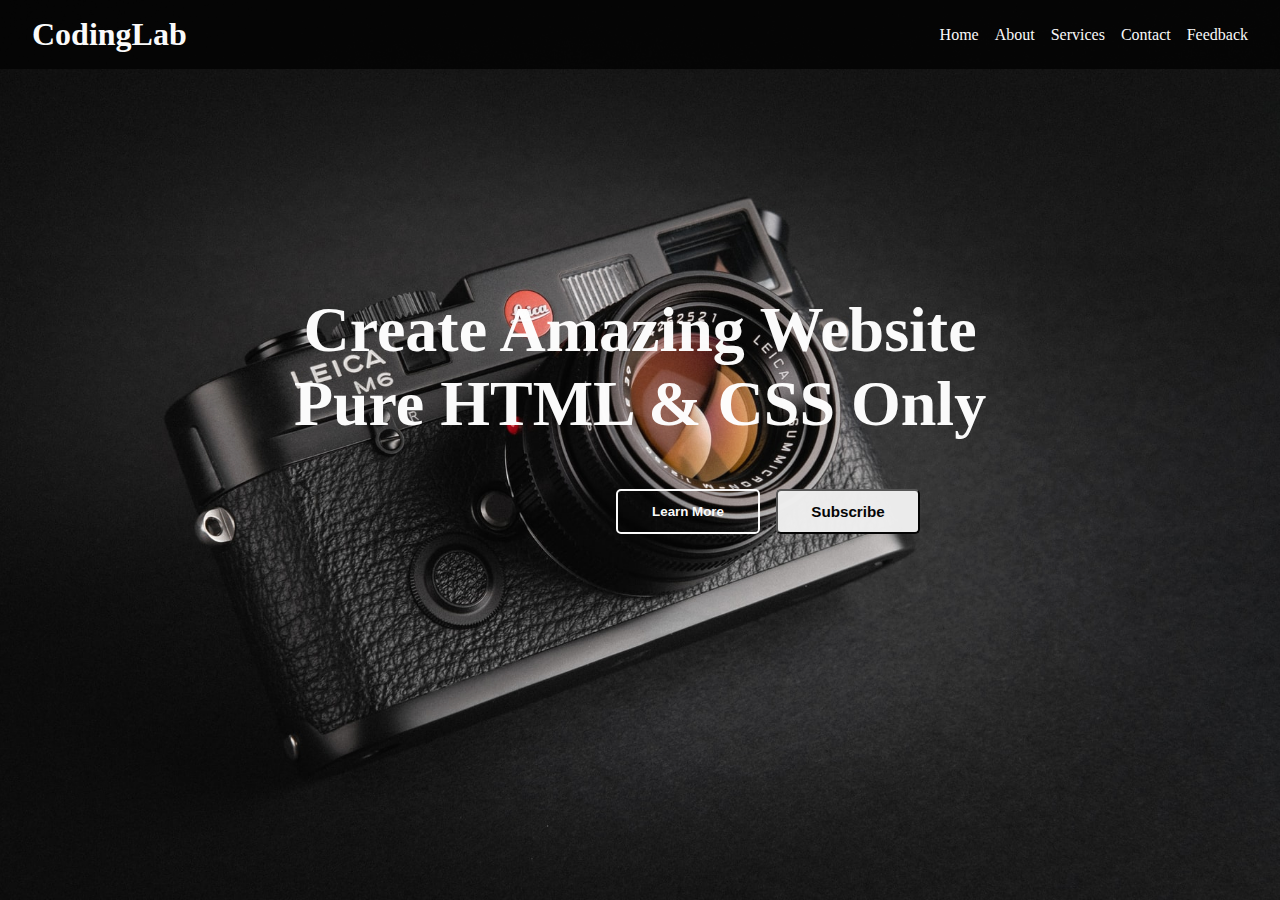
<file: Project Web Development - Version No Responsive Web/Source_Code_Web Design No Responsive_CodingLab/index.html>
<!DOCTYPE html>
<html lang="en">
<head>
    <meta charset="UTF-8">
    <meta http-equiv="X-UA-Compatible" content="IE=edge">
    <meta name="viewport" content="width=device-width, initial-scale=1.0">
    <link rel="stylesheet" href="style.css">
    <title>CodingLab</title>
</head>
<body>
    <div class="container">
        <header>
            <div class="header-left">
                <h1>CodingLab</h1>
            </div>

            <div class="header-right">
                <p><a href="#">Home</a></p>
                <p><a href="#">About</a></p>
                <p><a href="#">Services</a></p>
                <p><a href="#">Contact</a></p>
                <p><a href="#">Feedback</a></p>
            </div>
        </header>

        <section>
            <div class="content">
                <h1>Create Amazing Website</h1>
                <h1>Pure HTML & CSS Only</h1>
            </div>

            <div class="button-content">
                <input class="LM" type="submit" value="Learn More">
                <input class="SUB" type="submit" value="Subscribe">
            </div>
        </section>

    </div>
</body>
</html>
</file>
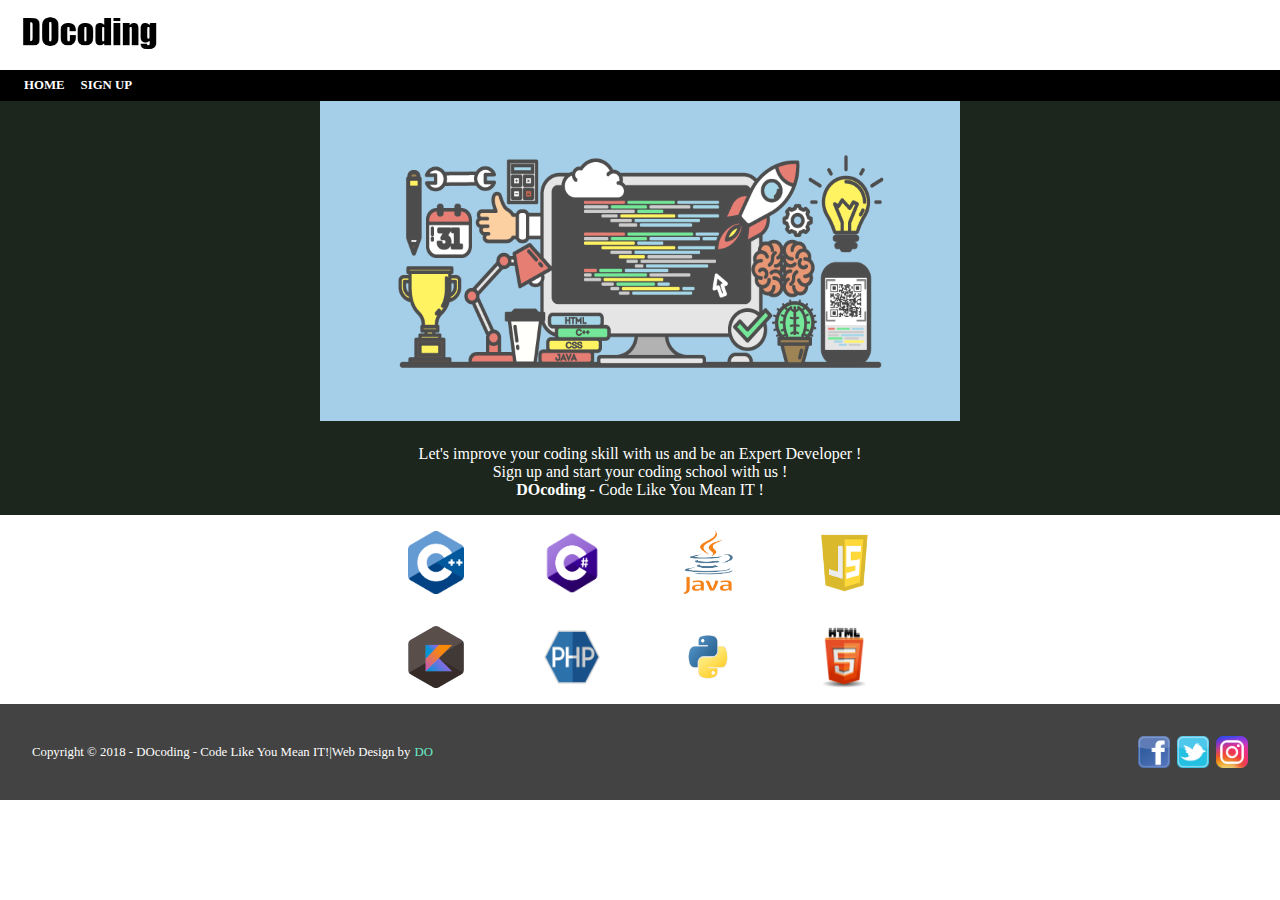
<file: Project Web Development - Version No Responsive Web/Source_Code_Web Design No Responsive_DOcoding/index.html>
<!DOCTYPE html>
<html lang="en">
<head>
    <meta charset="UTF-8">
    <meta http-equiv="X-UA-Compatible" content="IE=edge">
    <meta name="viewport" content="width=device-width, initial-scale=1.0">
    <link rel="stylesheet" href="style.css">
    <title>DOcoding</title>
</head>
<body>
    <div class="container">
        <header>
            <div class="header-left">
                <img src="assets\DOcodingLogo.jpg" alt="Error" />
            </div>

            <div class="header-right">
                <p>HOME</p>
                <p><a href="signup.html">SIGN UP</a></p>
            </div>
        </header>


    <section class="section-top">
        <div class="pic-hover">
            <!-- IMG SECTION -->
        </div>
        <div class="content-top">
            <p>Let's improve your coding skill with us and be an Expert Developer !</p>
            <p>Sign up and start your coding school with us !</p>
            <p><b>DOcoding</b> - Code Like You Mean IT !</p>
        </div>
    </section>

    <section class="section-bottom">
        <div class="content-bottom-1">
            <img src="assets\C++Logo.png" alt="Error">
            <img src="assets\CsharpLogo.png" alt="Error">
            <img src="assets\Java.png" alt="Error">
            <img src="assets\JavaScript.png" alt="Error">
        </div>

        <div class="content-bottom-2">
            <img src="assets\KotlinLogo.png" alt="Error">
            <img src="assets\PHPLOGO.png" alt="Error">
            <img src="assets\PythonLogo.png" alt="">
            <img src="assets\HtmlLogo.png" alt="Error">
        </div>
    </section>


        <footer>
            <div class="footer-left">
                <p>Copyright &copy; 2018 - DOcoding - Code Like You Mean IT!|Web Design by</p>
                <p class="DO">DO</p>
            </div>

            <div class="footer-right">
                <img src="assets\facebookLogo.png" alt="Error">
                <img src="assets\TwitterLogo.png" alt="Error">
                <img src="assets\InstagramLogo.png" alt="Error">
            </div>
        </footer>
    </div>
</body>
</html>
</file>
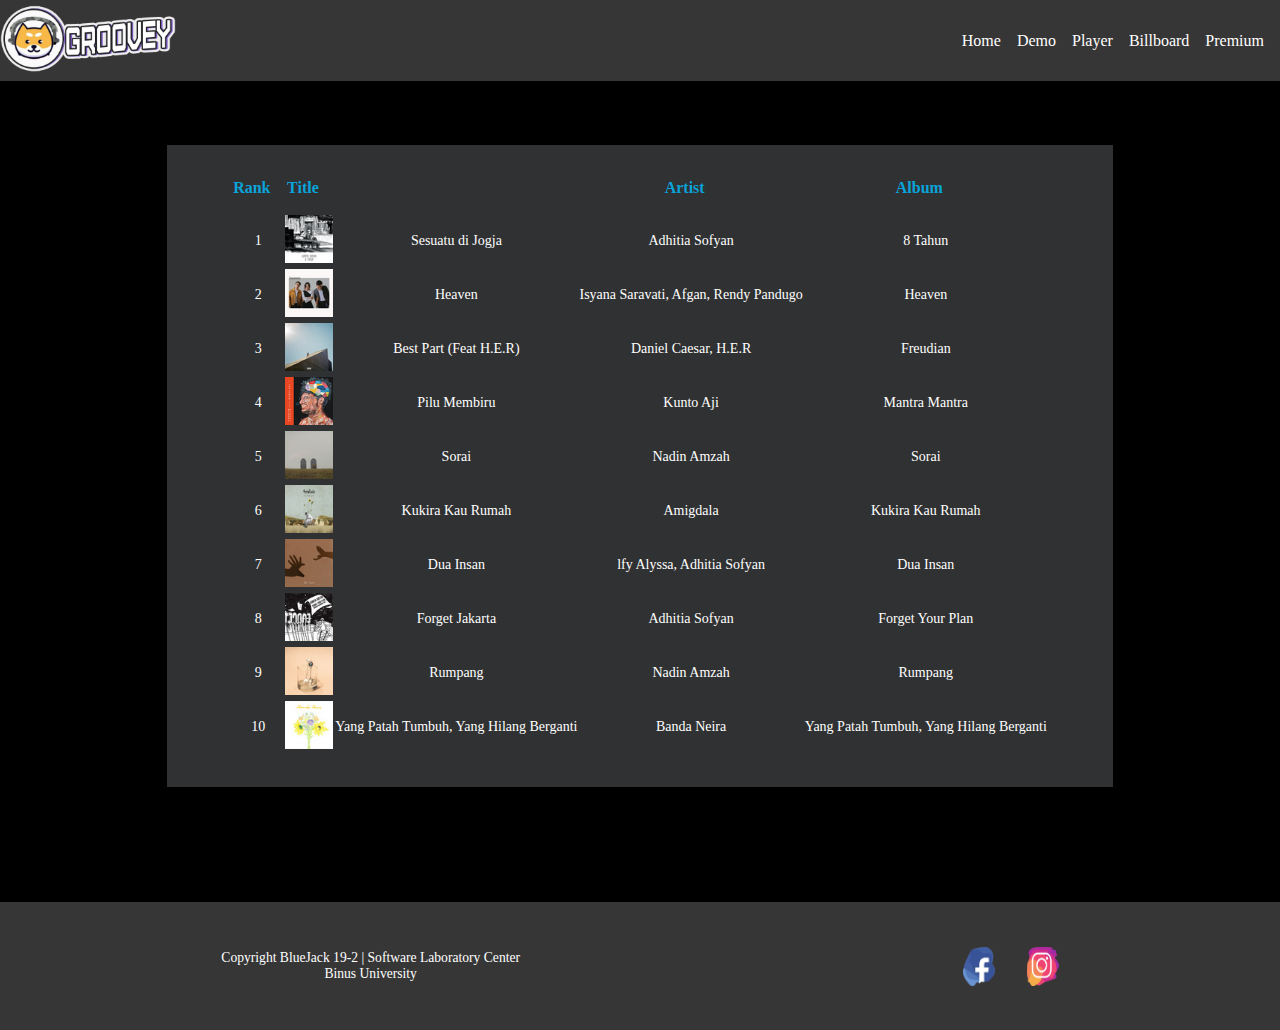
<file: Project Web Development - Version No Responsive Web/Source_Code_Web Design No Responsive_Groovey Billboard/index.html>
<!DOCTYPE html>
<html lang="en">
<head>
    <meta charset="UTF-8">
    <meta http-equiv="X-UA-Compatible" content="IE=edge">
    <meta name="viewport" content="width=device-width, initial-scale=1.0">
    <link rel="stylesheet" href="style.css">
    <title>Groovey - Top 10 Songs</title>
</head>
<body>

    <div class="container">
        <header>
            <div class="header-left">
                <img src="assets\logo.png" alt="">
            </div>

        <div class="header-right">
            <p>Home</p>
            <p>Demo</p>
            <p>Player</p>
            <p>Billboard</p>
            <p>Premium</p>
        </div>
        </header>

    <section>
        <div class="billboard">
            <table>
                <tr>
                    <th>Rank</th>
                    <th>Title</th>
                    <th></th>
                    <th>Artist</th>
                    <th>Album</th>
                </tr>

                <tr>
                    <td>1</td>
                    <td><img src="assets\billboard-icon\1.jpg" alt=Error"></td>
                    <td>Sesuatu di Jogja</td>
                    <td>Adhitia Sofyan</td>
                    <td>8 Tahun</td>
                </tr>

                <tr>
                    <td>2</td>
                    <td><img src="assets\billboard-icon\2.jpg" alt=Error"></td>
                    <td>Heaven</td>
                    <td>Isyana Saravati, Afgan, Rendy Pandugo</td>
                    <td>Heaven</td>
                </tr>

                <tr>
                    <td>3</td>
                    <td><img src="assets\billboard-icon\3.jpg" alt=Error"></td>
                    <td>Best Part (Feat H.E.R)</td>
                    <td>Daniel Caesar, H.E.R</td>
                    <td>Freudian</td>
                </tr>

                <tr>
                    <td>4</td>
                    <td><img src="assets\billboard-icon\4.jpg" alt=Error"></td>
                    <td>Pilu Membiru</td>
                    <td>Kunto Aji</td>
                    <td>Mantra Mantra</td>
                </tr>

                <tr>
                    <td>5</td>
                    <td><img src="assets\billboard-icon\5.jpg" alt=Error"></td>
                    <td>Sorai</td>
                    <td>Nadin Amzah</td>
                    <td>Sorai</td>
                </tr>

                <tr>
                    <td>6</td>
                    <td><img src="assets\billboard-icon\6.jpg" alt=Error"></td>
                    <td>Kukira Kau Rumah</td>
                    <td>Amigdala</td>
                    <td>Kukira Kau Rumah</td>
                </tr>

                <tr>
                    <td>7</td>
                    <td><img src="assets\billboard-icon\7.jpg" alt=Error"></td>
                    <td>Dua Insan</td>
                    <td>lfy Alyssa, Adhitia Sofyan</td>
                    <td>Dua Insan</td>
                </tr>

                <tr>
                    <td>8</td>
                    <td><img src="assets\billboard-icon\8.jpg" alt=Error"></td>
                    <td>Forget Jakarta</td>
                    <td>Adhitia Sofyan</td>
                    <td>Forget Your Plan</td>
                </tr>

                <tr>
                    <td>9</td>
                    <td><img src="assets\billboard-icon\9.jpg" alt=Error"></td>
                    <td>Rumpang</td>
                    <td>Nadin Amzah</td>
                    <td>Rumpang</td>
                </tr>

                <tr>
                    <td>10</td>
                    <td><img src="assets\billboard-icon\10.jpg" alt=Error"></td>
                    <td>Yang Patah Tumbuh, Yang Hilang Berganti</td>
                    <td>Banda Neira</td>
                    <td>Yang Patah Tumbuh, Yang Hilang Berganti</td>
                </tr>
            </table>
        </div>
    </section>

    
    <footer>
        <div class="footer-left">
            <p>Copyright BlueJack 19-2 | Software Laboratory Center</p>
            <p >Binus University</p>
        </div>

        <div class="footer-right">
            <img src="assets\facebook.png" alt="">
            <img src="assets\instagram.png" alt="">
        </div>
    </footer>
    </div>

</body>
</html>
</file>
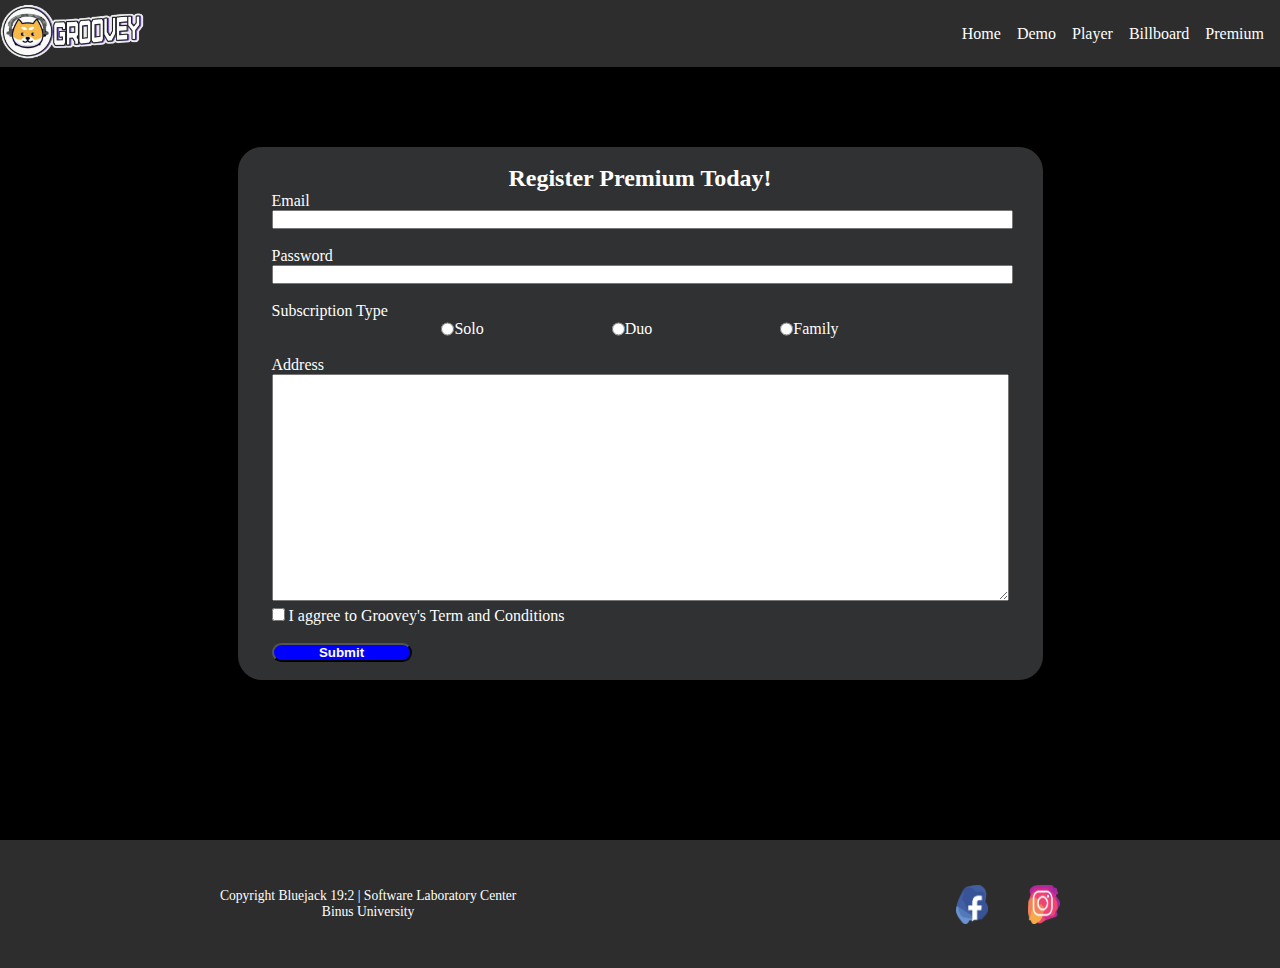
<file: Project Web Development - Version No Responsive Web/Source_Code_Web Design No Responsive_Groovey Register With Table Tag/index.html>
<!DOCTYPE html>
<html lang="en">
<head>
    <meta charset="UTF-8">
    <meta http-equiv="X-UA-Compatible" content="IE=edge">
    <meta name="viewport" content="width=device-width, initial-scale=1.0">
    <link rel="stylesheet" href="style.css">
    <title>Groovey</title>
</head>
<body>

    <div class="container">
        <header>
            <div class="header-left">
                <img src="assets\logo.png" alt="Error">
            </div>

            <div class="header-right">
                <p>Home</p>
                <p>Demo</p>
                <p>Player</p>
                <p>Billboard</p>
                <p>Premium</p>
            </div>
        </header>

        <section>
            <div class="register"> 
                <table>
                <tr>
                    <td>
                        <p class="p1">Register Premium Today!</p>  
                        <form class="email">
                            <p>Email</p>
                            <input  type="text" name="email">
                        </form>
                    </td>
                </tr>

                <tr>
                    <td>
                        <form  class="password" >
                            <p>Password</p>
                            <input type="password" name="password">
                        </form>
                    </td>
                </tr>

                <tr>
                    <td>
                        <form class="Subscription">
                            <p class="text-sub">Subscription Type</p>
                            <div class="input-subs">
                                <input type="radio" name="type" id="Solo">
                                <label for="Solo">Solo</label>                            
                                <input type="radio" name="type" id="Duo">
                                <label for="Duo">Duo</label>
                                <input type="radio" name="type" id="Family">
                                <label for="Family">Family</label>
                            </div>
                        </form>
                    </td>
                </tr>

                <tr>
                    <td>
                        <form class="Address">
                            <p>Address</p>
                            <textarea name="address" cols="90" rows="15"></textarea>
                        </form>
                    </td>
                </tr>

                <tr>
                    <td>
                        <form class="Checkbox">
                          <input type="checkbox" id="checkbox">
                          <label for="checkbox">I aggree to Groovey's Term and Conditions</label>
                        </form>
                    </td>
                </tr>

                <tr>
                    <td>
                        <form class="btn-submit">
                            <input type="submit" value="Submit">
                        </form>
                    </td>
                </tr>
            </table>
            </div>
        </section>

        <footer>
            <div class="footer-left">
                <p>Copyright Bluejack 19:2 | Software Laboratory Center</p>
                <p class="bns">Binus University</p>
            </div>

            <div class="footer-right">
                <img src="assets\facebook.png" alt="">
                <img src="assets\instagram.png" alt="">
            </div>
        </footer>
    </div>
    
</body>
</html>
</file>
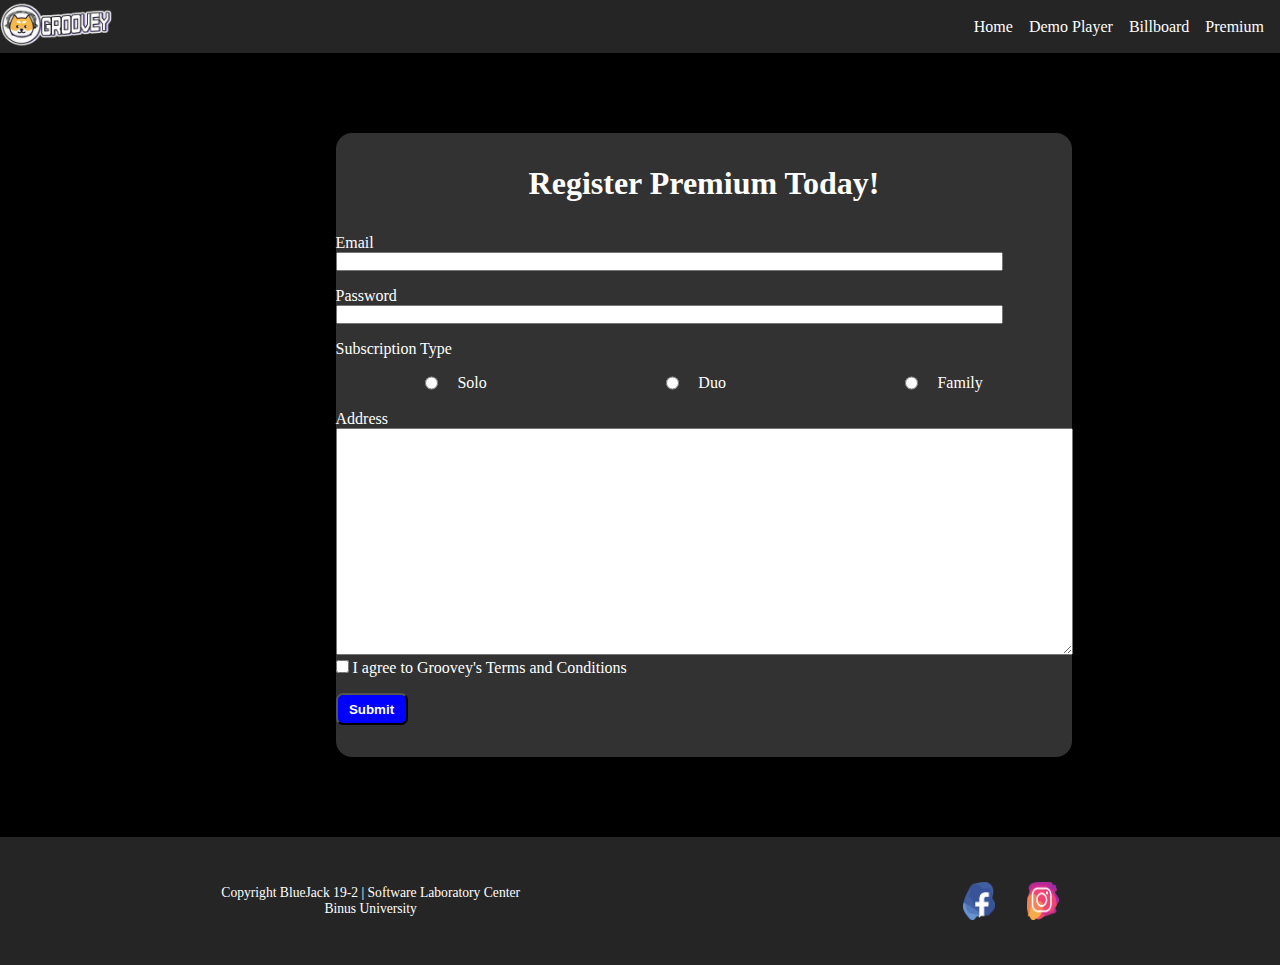
<file: Project Web Development - Version No Responsive Web/Source_Code_Web Design No Responsive_Groovey Register Without Table Tag/index.html>
<!DOCTYPE html>
<html lang="en">
<head>
    <meta charset="UTF-8">
    <meta http-equiv="X-UA-Compatible" content="IE=edge">
    <meta name="viewport" content="width=device-width, initial-scale=1.0">
    <link rel="stylesheet" href="style.css">
    <title>Groovey - Without Table</title>
</head>
<body>
    <div class="container">
        <header>
            <div class="header-left">
                <img src="assets\logo.png" alt="Error">
            </div>

            <div class="header-right">
                <p>Home</p>
                <p>Demo Player</p>
                <p>Billboard</p>
                <p>Premium</p>
            </div>
        </header>


        <section>
            <div class="forms">

                <form class="regis">
                    <p class="premium">Register Premium Today!</p>
                    <p>Email</p>
                    <input class="email" type="email" name="email">
                    <br>
                    <p>Password</p>
                    <input class="pwd" type="password" name="password">
                    <br>
                    <p>Subscription Type</p>
                    <div class="subs-type">
                        <input type="radio" id="solo">
                        <label for="solo">Solo</label>
                        <input type="radio" id="duo">
                        <label for="duo">Duo</label>
                        <input type="radio" id="family">
                        <label for="family">Family</label>
                    </div>
                    <br>
                    <p>Address</p>
                    <textarea name="address" cols="90" rows="15"></textarea>
                    <br>
                    <input type="checkbox" id="t&c">
                    <label for="t&c">I agree to Groovey's Terms and Conditions</label>
                    <br>
                    <input class="btn-submit" type="submit" value="Submit">
                </form>

            </div>
        </section>



        <footer>
            <div class="footer-left">
                <p>Copyright BlueJack 19-2 | Software Laboratory Center</p>
                <p>Binus University</p>
            </div>

            <div class="footer-right">
                <img src="assets\facebook.png" alt="Error">
                <img src="assets\instagram.png" alt="Error">
            </div>
        </footer>
    </div>
</body>
</html>
</file>
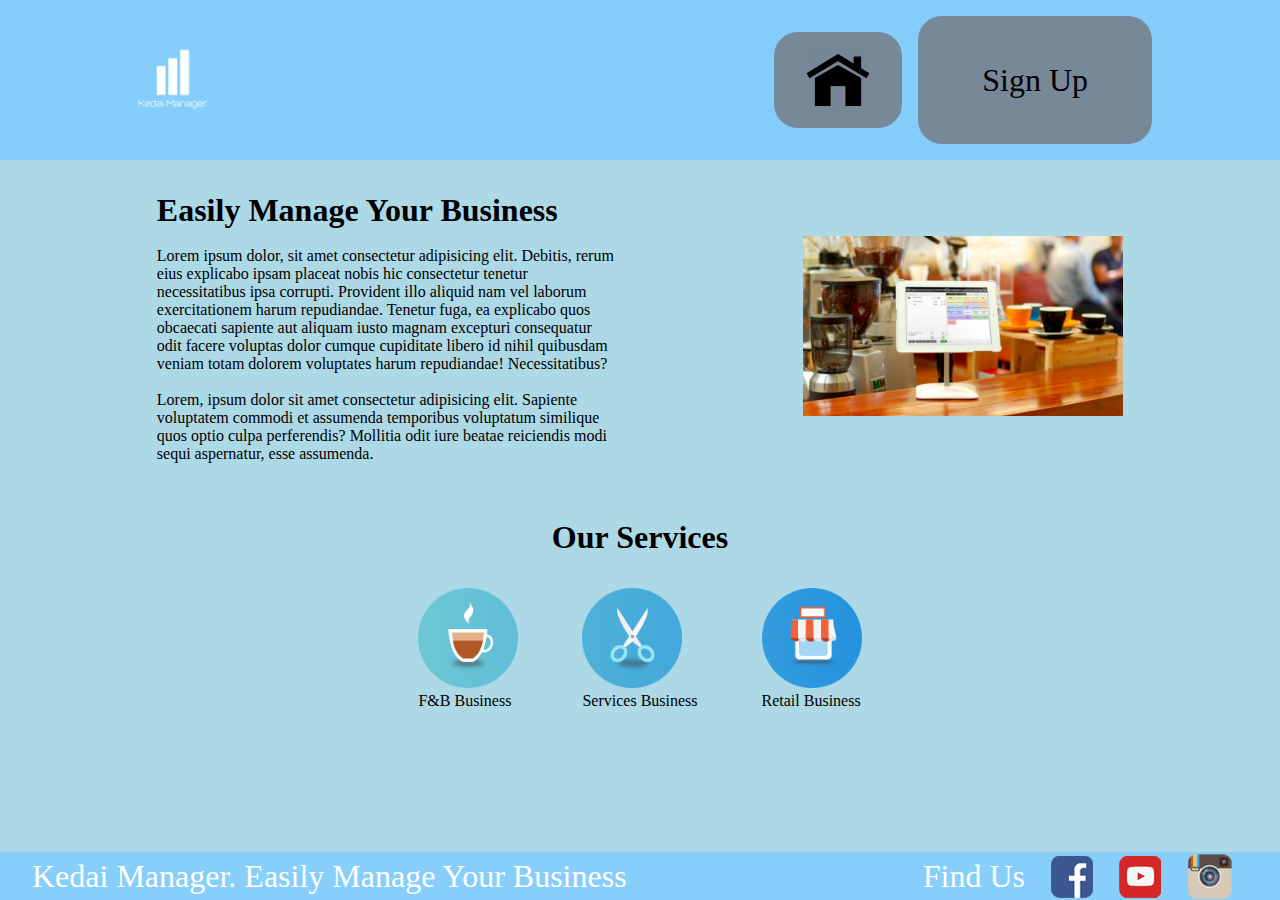
<file: Project Web Development - Version No Responsive Web/Source_Code_Web Design No Responsive_Kedai Manager/index.html>
<!DOCTYPE html>
<html lang="en">
<head>
    <meta charset="UTF-8">
    <meta http-equiv="X-UA-Compatible" content="IE=edge">
    <meta name="viewport" content="width=device-width, initial-scale=1.0">
    <link rel="stylesheet" href="style.css">
    <title>Kedai Manager</title>
</head>
<body>

    <div class="container">
        <header>
            <div class="header-left">
                <img src="asset_images\logo.png" alt="Error">
            </div>
            <div class="header-right">
                <img src="asset_images\home.png" alt="Error">
                <p><a href="signup.html">Sign Up</a></p>
            </div>
        </header>


        <section>
            <div class="content-top">
                <div class="content-top-left">
                    <h1>Easily Manage Your Business</h1>
                    <br>
                    <p>Lorem ipsum dolor, sit amet consectetur adipisicing elit. Debitis, rerum eius explicabo ipsam placeat nobis hic consectetur tenetur necessitatibus ipsa corrupti. Provident illo aliquid nam vel laborum exercitationem harum repudiandae.
                    Tenetur fuga, ea explicabo quos obcaecati sapiente aut aliquam iusto magnam excepturi consequatur odit facere voluptas dolor cumque cupiditate libero id nihil quibusdam veniam totam dolorem voluptates harum repudiandae! Necessitatibus?</p>
                    <br>
                    <p>Lorem, ipsum dolor sit amet consectetur adipisicing elit. Sapiente voluptatem commodi et assumenda temporibus voluptatum similique quos optio culpa perferendis? Mollitia odit iure beatae reiciendis modi sequi aspernatur, esse assumenda.</p>
                </div>
                <div class="content-top-right">
                    <img src="asset_images\pos(1).jpg" alt="">
                </div>
            </div>

            <div class="content-bottom">
                <h1>Our Services</h1>
                <div class="services">
                    <div class="food">
                        <img src="asset_images\food-logo.png" alt="">
                        <p>F&B Business</p>
                    </div>
                    <div class="retail">
                        <img src="asset_images\service-logo.png" alt="">
                        <p>Services Business</p>
                    </div>
                    <div class="service">
                        <img src=" asset_images\retail-logo.png" alt="">
                        <P>Retail Business</P>
                    </div>
                </div>
            </div>
        </section>


        <footer>
            <div class="footer-left">
                Kedai Manager. Easily Manage Your Business
            </div>
            <div class="footer-right">
                <p>Find Us</p>
                <img src="asset_images\fb.png" alt="">
                <img src="asset_images\yt.png" alt="">
                <img src="asset_images\ig.png" alt="">
            </div>
        </footer>
    </div>

</body>
</html>
</file>
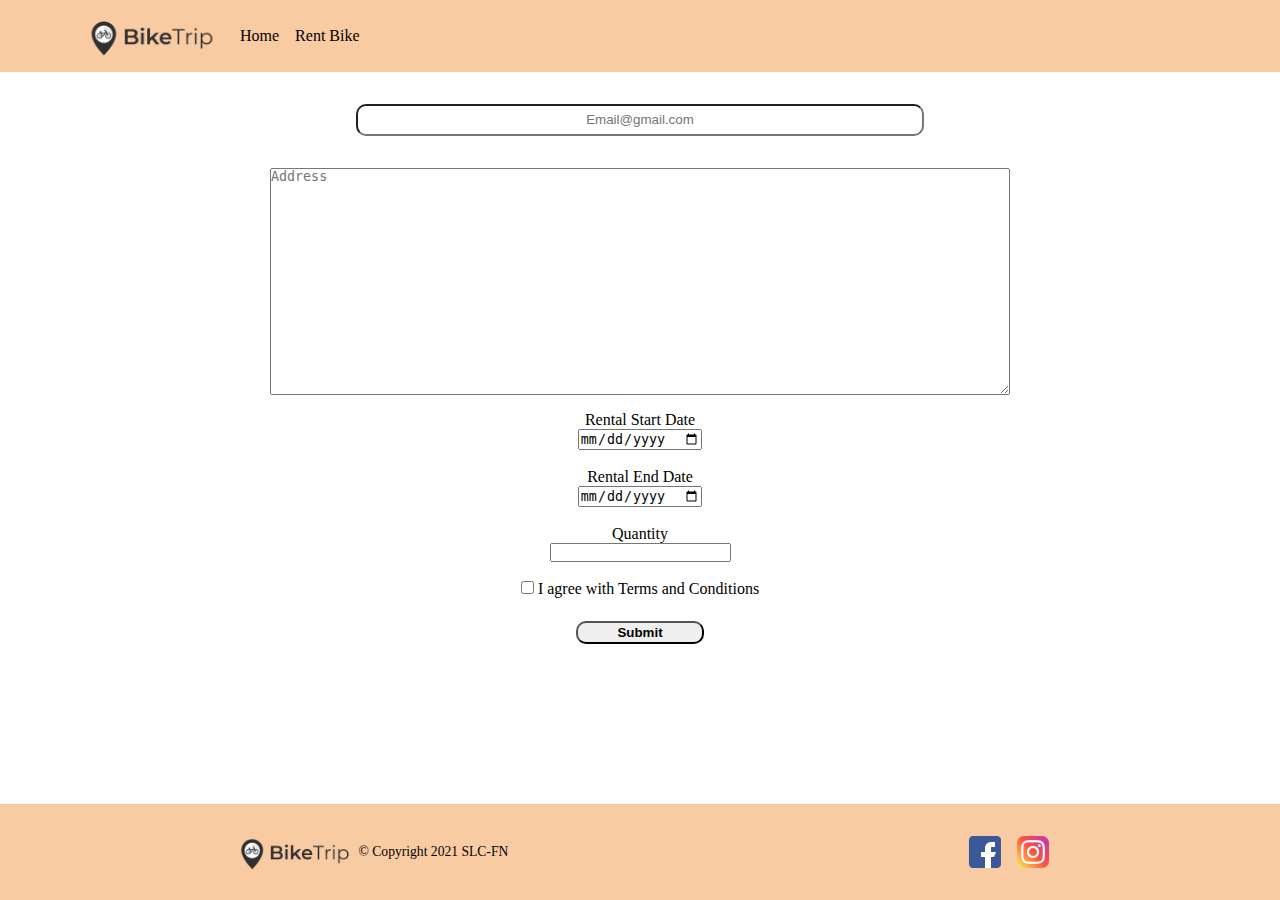
<file: Project Web Development - Version No Responsive Web/Source_Code_Web Design No Responsive_BikeTrip Complete/rentbike.html>
<!DOCTYPE html>
<html lang="en">
<head>
    <meta charset="UTF-8">
    <meta http-equiv="X-UA-Compatible" content="IE=edge">
    <meta name="viewport" content="width=device-width, initial-scale=1.0">
    <link rel="stylesheet" href="rentbike.css">
    <title>BikeTrip - RentBike</title>
</head>
<body>
    <div class="container">
        <header>
            <div class="header-top">
                <img src="assets\logo.png" alt="Error"/>
                <p><a href="index.html">Home</a></p>
                <p><a href="#">Rent Bike</a></p>
            </div>
        </header>


        <section>
            <div class="content-form">
                <form class="rent-form">
                    <input class="email" type="email" placeholder="Email@gmail.com">
                    <textarea class="addr" name="Address" cols="90" rows="15" placeholder="Address"></textarea>
                    <p>Rental Start Date</p>
                    <input type="date">
                    <br>
                    <p>Rental End Date</p>
                    <input type="date">
                    <br>
                    <p>Quantity</p>
                    <input type="number">
                    <br>
                    <div class="label">
                    <input type="checkbox" id="lab">
                    <label for="lab">I agree with Terms and Conditions</label>
                    </div>
                    <br>
                    <input class="btn-sub" type="submit" value="Submit">
                </form>
            </div>
        </section>



        <footer>
            <div class="footer-left">
                <img src="assets\logo.png" alt="Error"/>
                <p>&copy; Copyright 2021 SLC-FN</p>
            </div>

            <div class="footer-right">
                <img src="assets\fb.png" alt="Error"/>
                <img src="assets\ig.png" alt="Error"/>
            </div>
        </footer>
    </div>
</body>
</html>
</file>
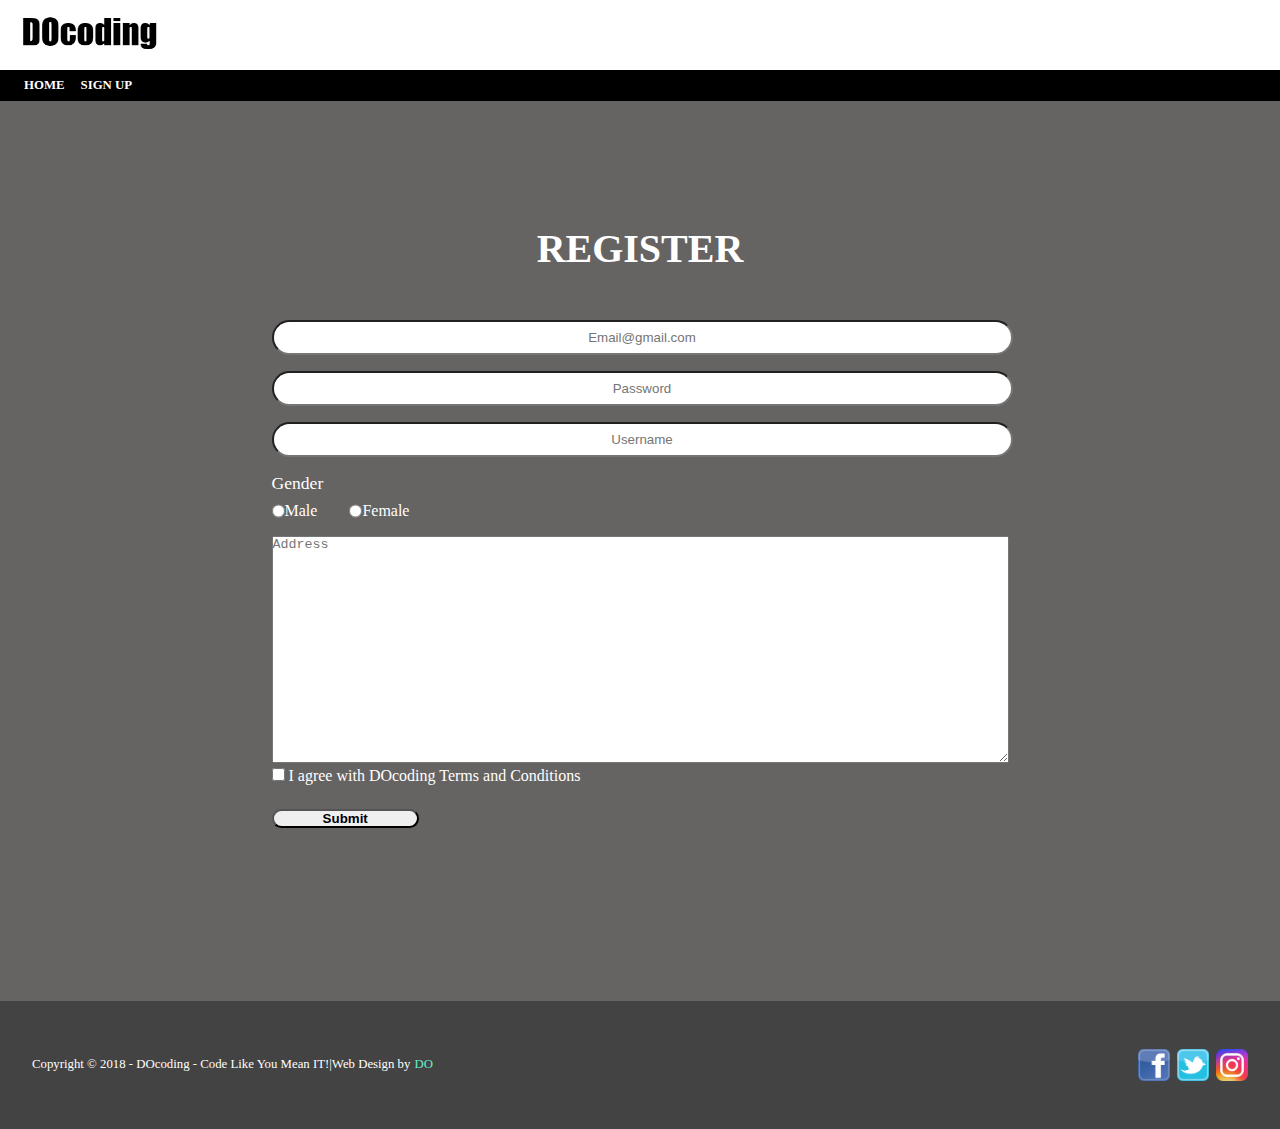
<file: Project Web Development - Version No Responsive Web/Source_Code_Web Design No Responsive_DOcoding/signup.html>
<!DOCTYPE html>
<html lang="en">
<head>
    <meta charset="UTF-8">
    <meta http-equiv="X-UA-Compatible" content="IE=edge">
    <meta name="viewport" content="width=device-width, initial-scale=1.0">
    <link rel="stylesheet" href="signup.css">
    <title>DOcoding - SignUp</title>
</head>
<body>
    <div class="container">
        <header>
            <div class="header-left">
                <img src="assets\DOcodingLogo.jpg" alt="Error" />
            </div>

            <div class="header-right">
                <p><a href="index.html">HOME</a></p>
                <p>SIGN UP</p>
            </div>
        </header>

        <section>
            <div class="register">
                <form class="regis-form">
                    <p class="word">REGISTER</p>
                    <input class="email" type="email" name="email" placeholder="Email@gmail.com" required>
                    <input  class="pw" type="password" name="password" placeholder="Password" required>
                    <input  class="usr" type="username" name="username" placeholder="Username" required>
                    <p class="word-G">Gender</p>
                    <div class="gender-side">
                        <input type="radio" id="male">
                        <label for="male">Male</label>
                        <input type="radio" id="female">
                        <label for="female">Female</label>
                    </div>
                <textarea name="Address" cols="90" rows="15" placeholder="Address"></textarea>
                <br>
                <input type="checkbox" id="T&C">
                <label class="agree" for="T&C">I agree with DOcoding Terms and Conditions</label>
                <br>
                <input class="btn" type="submit" value="Submit">
                </form>
            </div>
        </section>



        <footer>
            <div class="footer-left">
                <p>Copyright &copy; 2018 - DOcoding - Code Like You Mean IT!|Web Design by</p>
                <p class="DO">DO</p>
            </div>

            <div class="footer-right">
                <img src="assets\facebookLogo.png" alt="Error">
                <img src="assets\TwitterLogo.png" alt="Error">
                <img src="assets\InstagramLogo.png" alt="Error">
            </div>
        </footer>
    </div>
</body>
</html>
</file>
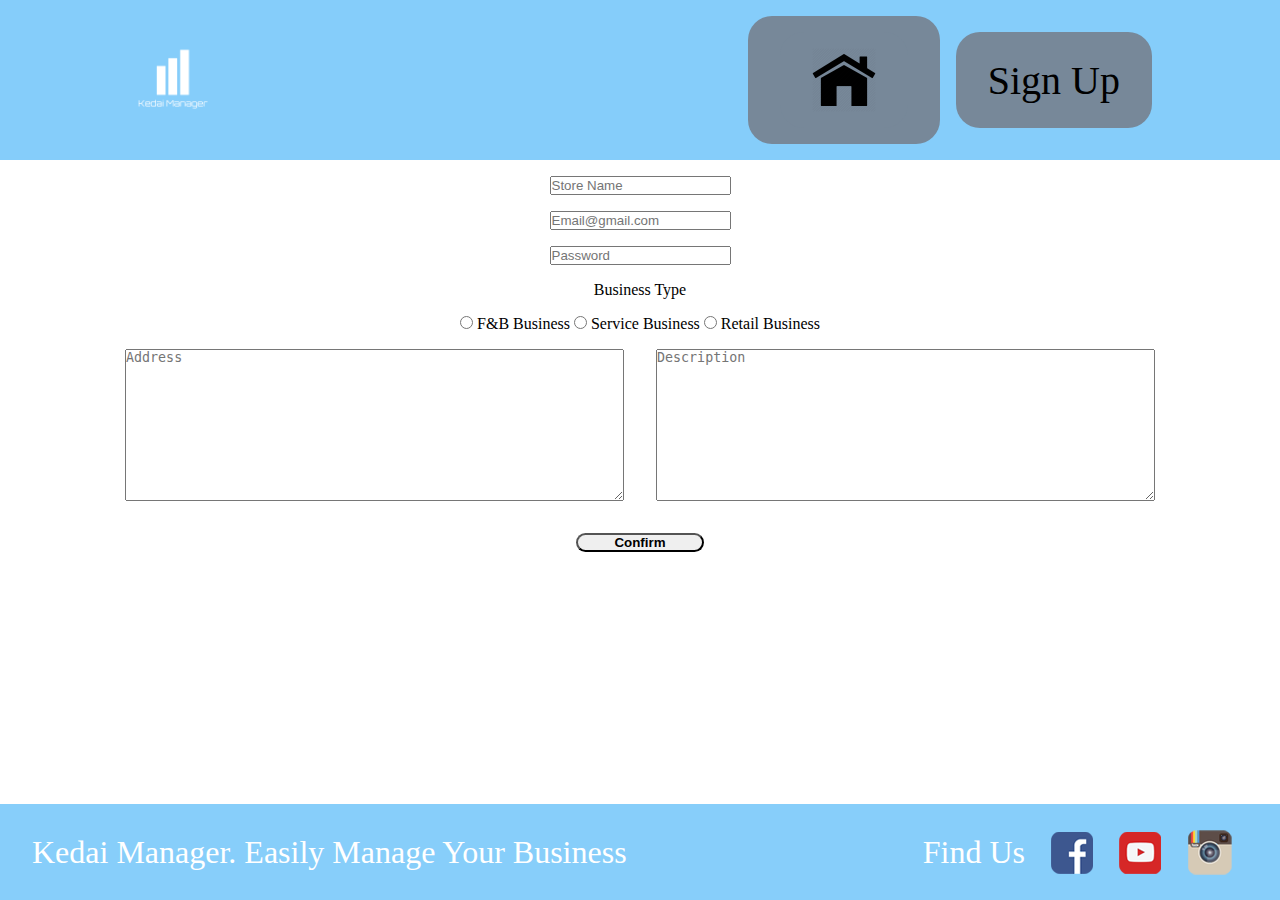
<file: Project Web Development - Version No Responsive Web/Source_Code_Web Design No Responsive_Kedai Manager/signup.html>
<!DOCTYPE html>
<html lang="en">
<head>
    <meta charset="UTF-8">
    <meta http-equiv="X-UA-Compatible" content="IE=edge">
    <meta name="viewport" content="width=device-width, initial-scale=1.0">
    <link rel="stylesheet" href="signup.css">
    <title>Kedai Manager - Sign Up</title>
</head>
<body>
    <div class="container">
        <header>
            <div class="header-left">
                <img src="asset_images\logo.png" alt="Error">
            </div>
            <div class="header-right">
                <a href="index.html"><img src="asset_images\home.png" alt="Error"></a>
                <p>Sign Up</p>
            </div>
        </header>

        <section>
            <div class="register">
                <form class="form-regis">
                    <input type="text" placeholder="Store Name">
                    <input type="email" placeholder="Email@gmail.com">
                    <input type="password" placeholder="Password">
                    <p>Business Type</p>
                    <div class="type-B">
                        <input type="radio" name="bs" id="FB">
                        <label for="FB">F&B Business</label>
                        <input type="radio" name="bs" id="SB">
                        <label for="SB">Service Business</label>
                        <input type="radio" name="bs" id="RB">
                        <label for="RB">Retail Business</label>
                    </div>
                    <div class="area-text">
                    <textarea name="addr" cols="60" rows="10" placeholder="Address"></textarea>
                    <textarea name="dsc" cols="60" rows="10" placeholder="Description"></textarea>
                </div>
                <input class="btn-conf" type="submit" value="Confirm">
                </form>
            </div>
        </section>

        <footer>
            <div class="footer-left">
                Kedai Manager. Easily Manage Your Business
            </div>
            <div class="footer-right">
                <p>Find Us</p>
                <img src="asset_images\fb.png" alt="">
                <img src="asset_images\yt.png" alt="">
                <img src="asset_images\ig.png" alt="">
            </div>
        </footer>
</body>
</html>
</file>
<file: Project Web Development - Version No Responsive Web/Source_Code_Web Design No Responsive_CodingLab/style.css>
*{
    padding: 0;
    margin: 0;
}

/* HEADER */
header{
    background-color: rgba(0, 0, 0, 0.886);
    display: flex;
    flex-direction: row;
    justify-content: space-between;
    align-items: center;
    padding: 1rem;
}

.header-left{
    color: white;
    font-weight: bold;
    padding-left: 1rem;
    text-align: center;
}

.header-right{
    display: flex;
    flex-direction: row;
    gap: 1rem;
    padding-right: 1rem;
}


.header-right a{
    text-decoration: none;
    color: white;
}

/* SECTION */
body, html{
    background-image: url(./assets/img3.jpg);
    height: 100%;
    background-position: center;
    background-repeat: no-repeat;
    background-size: cover;
    opacity: 0.98;
}

.content{
    color: white;
    text-align: center;
    display: flex;
    flex-direction: column;
    align-items: center;
    padding-top: 14rem;
    font-size: 2rem;
}

.button-content{
    display: flex;
    padding-top: 3rem;
    padding-left: 38.5rem;
    gap: 1rem;
}

.LM{
    height: 2.8rem;
    width: 9rem;
    background: rgba(0, 0, 0, 0);
    border: 2px solid;
    outline: whitesmoke;
    color: white;
    font-weight: 600;
    border-radius: 5px;
    text-align: center;
}

.SUB{
    height: 2.8rem;
    width: 9rem;
    border-radius: 5px;
    font-weight: 600;
    font-size: 0.95rem;
    text-align: center;
}

.LM:hover{
    background-color: peachpuff;
    transition: 0.5s;
    color: black;
}

.SUB:hover{
    background-color: red;
    transition: 0.5s;
    color: whitesmoke;
    border: 2px solid;
}
</file>
<file: Project Web Development - Version No Responsive Web/Source_Code_Web Design No Responsive_DOcoding/style.css>
*{
    padding: 0;
    margin: 0;
}

/* HEADER */
header {
    background-color: white;
    display: flex;
    flex-direction: column;
    align-items: left;
}

header img {
    width: 11rem;
}

.header-right {
    color: white;
    background-color: black;
    width: 96.9%;
    display: flex;
    gap: 1rem;
    font-weight: 700;
    padding: 0.5rem 1.5rem;
    font-size: 0.8rem;
}

.header-right a{
    text-decoration: none;
    color: white;
}


/* SECTION */
.section-top{
    background-color: rgba(18, 28, 18, 0.958);
    display: flex;
    flex-direction: column;
    align-items: center;
    padding-bottom: 1rem;
}

.pic-hover{
  background-image: url(./assets/backgroundHeader.png);
  height: 20rem;
  width: 40rem;
  background-size: 100% 100%;
  margin-bottom: 1.5rem; 
}

.pic-hover:hover{
    background-image: url(./assets/backgroundHeader2.jpg);
}

.content-top p{
    color: white;
    text-align: center;
}

.section-bottom img{
    width: 3.5rem;
}

.content-bottom-1{
    display: flex;
    flex-direction: row;
    justify-content: center;
    gap: 5rem;
    padding-top: 1rem;
}

.content-bottom-2{
    display: flex;
    flex-direction: row;
    justify-content: center;
    gap: 5rem;
    padding-top: 2rem;
    padding-bottom: 1rem;
}




/* FOOTER */
footer {
    background-color: rgba(0, 0, 0, 0.736);
    display: flex;
    flex-direction: row;
    justify-content: space-between;
    align-items: center;
    bottom: 0;
    height: 6rem;
    width: 100%;
    /* position: absolute; */
}

footer img {
    width: 2rem;
}

.footer-left {
    color: white;
    display: flex;
    flex-direction: row;
    font-size: 0.8rem;
    padding-left: 2rem;
}

.footer-right {
    display: flex;
    gap: 7px;
    padding-right: 2rem;
}

.DO{
    padding-left: 4px;
    color: rgb(105, 236, 199);
    display: flex;
    align-items: center;
    text-align: center;
}
</file>
<file: Project Web Development - Version No Responsive Web/Source_Code_Web Design No Responsive_Groovey Billboard/style.css>
*{
    padding: 0;
    margin: 0;
}

/* HEADER */
header {
    background-color: rgba(0, 0, 0, 0.788);
    display: flex;
    justify-content: space-between;
}

header img {
    width: 11rem;
}

.header-right {
    display: flex;
    gap: 1rem;
    padding-right: 1rem;
    color: white;
    align-items: center;
}


/* SECTION */
.billboard{
    background-color: black;
    height: 77vh;
    padding: 4rem 4rem;
    text-align: center;
} 

th{
    color: rgba(0, 191, 255, 0.829);
    padding-bottom: 1rem;
    padding-right: 0.8rem;
}

td{
    color: white;
    font-size: 14px;
}

td img{
    height: 3rem;
}

table{
    position: relative;
    margin-left: auto;
    margin-right: auto;
    padding: 2rem 0;
    min-width: 400px;
}

.billboard table {
    background-color: rgb(48, 49, 50);
    box-sizing: border-box;
    padding: 2rem 4rem;
}



/* FOOTER */
footer {
    display: flex;
    background-color: rgba(0, 0, 0, 0.788);
    justify-content: space-around;
    bottom: 0;
    width: 100%;
    height: 8rem;
    align-items: center;
}

footer img {
    width: 2rem;
}

.footer-left{
    color: white;
    text-align: center;
    font-size: 0.85rem;
}

.footer-right{
    display: flex;
    gap: 2rem;
}
</file>
<file: Project Web Development - Version No Responsive Web/Source_Code_Web Design No Responsive_Groovey Register With Table Tag/style.css>
*{
    margin: 0;
    padding: 0;
}


/* Header */
header{
    display: flex;
    background-color: rgba(0, 0, 0, 0.823);
    justify-content: space-between;
}

header img {
    width: 9rem;
}

.header-right {
    color: white;
    display: flex;
    gap: 1rem;
    align-items: center;
    padding-right: 1rem;
}


/* Section */
.register{
    background-color:black;
    height: 77vh;
    padding-top: 5rem;
}

.register table{
    background-color: rgb(48, 49, 50);
    box-sizing: border-box; 
    padding: 1rem 2rem;
    border-radius: 1.5rem;
}

.register .p1{
    text-align: center;
    font-size: 1.5rem;
    font-weight: bold;
    color: white;
}

section p{
    color: white;
}

label {
    color: white;
}

table{
    margin-left: auto;
    margin-right: auto;
    padding-top: 1.5rem;
}

.Subscription{
    display: flex;
    flex-direction: column;
    justify-content: center;
    margin-bottom: 1rem;
}

.input-subs{
    display: flex;
    justify-content: center;
    gap: 8rem;
}

.input-subs label{
    margin-left: -8rem;
}

.email{
    margin-bottom: 1rem;
}

.email input{
    width: 100%;
}

.password input{
    width: 100%;
}

.password{
    margin-bottom: 1rem;
}

.btn-submit input{
    background-color: blue;
    color: white;
    font-weight: bold;
    width: 19%;
    margin-top: 1rem;
    border-radius: 2rem;
}


/* Footer */
footer {
    display: flex;
    background-color: rgba(0, 0, 0, 0.823);
    justify-content: space-around;
    bottom: 0;
    width: 100%;
    height: 8rem;
    align-items: center;
}

footer img {
    width: 2rem;
}

.bns{
    text-align: center;
}

.footer-left {
    color: white;
    font-size: 0.85rem;
}

.footer-right {
    gap: 2.5rem;
    display: flex;
}
</file>
<file: Project Web Development - Version No Responsive Web/Source_Code_Web Design No Responsive_Groovey Register Without Table Tag/style.css>
*{
    padding: 0;
    margin: 0;
}

/* HEADER */
header{
    background-color: rgba(0, 0, 0, 0.853);
    display: flex;
    flex-direction: row;
    justify-content: space-between;
    align-items: center;
}

header img{
    width: 7rem;
}

.header-right{
    display: flex;
    gap: 1rem;
    color: white;
    padding-right: 1rem;
}


/* SECTION NO TABLE */
section{
    background-color: black;
    padding: 5rem;
}

.forms{
    background-color: rgba(128, 128, 128, 0.393);
    border-radius: 1rem;
    display: flex;
    flex-direction: row;
    align-items: center;
    justify-content: center;
    width: 60%;
    padding: 2rem;
    margin: 0 16rem;
}

.forms label{
    color: white;
}

.premium{
    color: white;
    font-weight: bold;
    font-size: 2rem;
    text-align: center;
    margin-bottom: 2rem;
}

.regis p{
    color: white;
}

.email{
    width: 90%;
    margin-bottom: 1rem;
}

.pwd{
    width: 90%;
    margin-bottom: 1rem;
}

.btn-submit{
    background-color: blue;
    width: 4.5rem;
    color: white;
    font-weight: bold;
    height: 2rem;
    border-radius: 7px;
    margin-top: 1rem;
}

.subs-type{
    margin-top: 1rem;
    display: flex;
    flex-direction: row;
    justify-content:space-around;
}

.subs-type label{
    margin-left: -10rem;
}


/* FOOTER */
footer{
    background-color: rgba(0, 0, 0, 0.853);
    display: flex;
    flex-direction: row;
    justify-content: space-around;
    align-items: center;
    bottom: 0;
    height: 8rem;
    width: 100%;
}

footer img{
    width: 2rem;
}

.footer-left{
    color: white;
    text-align: center;
    font-size: 0.85rem;
}

.footer-right{
    display: flex;
    gap: 2rem;
}
</file>
<file: Project Web Development - Version No Responsive Web/Source_Code_Web Design No Responsive_Kedai Manager/style.css>
*{
    margin: 0;
    padding: 0;
}

/* Header */
 /* 1 rem = 16px */
header{
    background-color: #85cdfa;
    display: flex;
    justify-content: space-between;
    padding: 1rem 8rem;
}

header img{
    width: 6rem;
}

.header-right{
    display: flex;
    gap: 1rem;
    align-items: center;
    font-size: 2.5rem;
}

.header-right *{
    background-color: lightslategrey;
    padding: 1rem 2rem;
    min-height: 4rem;
    display: flex;
    align-items: center;
    border-radius: 1.5rem;
}

.header-right img{
    width: 4rem;
    height: 2rem;
}

.header-left {
    display: flex;
    align-items: center;
}

.header-right a{
    text-decoration: none;
    color: black;
    font-size: 2rem;
}

/* Footer */
.container{
    background-color: lightblue;
    height: 100vh;
    position: relative;
}

footer{
    background-color: lightskyblue;
    position: absolute;
    bottom:  0;
    width: 100%;
    height: 3rem;
    display: flex;
    justify-content: space-between;
    box-sizing: border-box;
    padding: 0 2rem;
}

.footer-left{
    display: flex;
    align-items: center;
    color: white;
    font-size: 2rem;
}

.footer-right{
    display: flex;
    padding: 1rem;
    color: white;
    align-items: center;
    font-size: 2rem;
    gap: 1.5rem;
}


/* Section */
section{
    padding: 2rem 4rem;
}

.content-top{
    display: flex;
    justify-content: space-around;
    align-items: center;
}

.content-top-left{
    width: 40%;
}

.content-top-right img{
    width: 20rem;
}

.content-bottom{
    display: flex;
    flex-direction: column;
    align-items: center;
    padding-top: 3.5rem;
    gap: 2rem;
}

.services{
    display: flex;
    gap: 4rem;
}

.services img{
    width: 100px;
}
</file>
<file: Project Web Development - Version No Responsive Web/Source_Code_Web Design No Responsive_BikeTrip Complete/rentbike.css>
*{
    padding: 0;
    margin: 0;
}

/* HEADER */
header {
    background-color: rgb(248, 203, 163);
    display: flex;
    flex-direction: row;
}

header img {
    width: 9rem;
}

.header-top {
    padding-left: 5rem;
    display: flex;
    flex-direction: row;
    align-items: center;
    gap: 1rem;
}

.header-top a{
    text-decoration: none;
    color: black;
}


/* SECTION */
.rent-form{
    padding-top: 2rem;
    display: flex;
    flex-direction: column;
    align-items: center;
}

.email{
    padding: 0.4rem 0;
    margin-bottom: 1rem;
    border-radius: 10px;
    width: 44%;
    text-align: center;
}

.addr{
    margin: 1rem 0;
}

.btn-sub{
    justify-content: center;
    margin: 5px 0;
    width: 10%;
    padding: 2px 0;
    border-radius: 10px;
    font-weight: 600;
}

.btn-sub:hover{
    background-color: palegoldenrod;
    transition: 0.1s;
}



/* FOOTER */
footer{
    background-color: rgb(248, 203, 163);
    display: flex;
    flex-direction: row;
    justify-content: space-around;
    bottom: 0;
    height: 6rem;
    width: 100%;
    position: absolute;
}

.footer-left{
    display: flex;
    flex-direction: row;
    align-items: center;
    text-align: center;
    font-size: 0.85rem;
}

.footer-right{
    display: flex;
    gap: 1rem;
    align-items: center;
}

.footer-left img{
    width: 8rem;
}

.footer-right img{
    width: 2rem;
}
</file>
<file: Project Web Development - Version No Responsive Web/Source_Code_Web Design No Responsive_DOcoding/signup.css>
*{
    padding: 0;
    margin: 0;
}

/* HEADER */
header {
    background-color: white;
    display: flex;
    flex-direction: column;
    align-items: left;
}

header img {
    width: 11rem;
}

.header-right {
    color: white;
    background-color: black;
    width: 96.9%;
    display: flex;
    gap: 1rem;
    font-weight: 700;
    padding: 0.5rem 1.5rem;
    font-size: 0.8rem;
}

.header-right a{
    text-decoration: none;
    color: white;
}



/* SECTION */
section{
    display: flex;
    background-color: rgba(74, 71, 71, 0.848);
    height: 100vh;
    justify-content: center;
    align-items: center;
}

.register{
    padding: 12rem 0;
    display: flex;
    align-items: center;
    justify-content:center;
    padding-bottom: 15rem;
}

.word{
    padding-bottom: 3rem;
    text-align: center;
    font-size: 2.5rem;
    font-weight: bold;
    color: white;
}

.email{
    display: flex;
    flex-direction: column;
    margin-bottom: 1rem;
    width: 100%;
    border-radius:20px;
    padding:0.5rem 0;
    text-align: center;
}

.pw{
    display: flex;
    flex-direction: column;
    margin-bottom: 1rem;
    width: 100%;
    border-radius:20px;
    padding:0.5rem 0;
    text-align: center;
}

.usr{
    display: flex;
    flex-direction: column;
    margin-bottom: 1rem;
    width: 100%;
    border-radius:20px;
    padding:0.5rem 0;
    text-align: center;
}

.word-G{
    padding-bottom: 0.5rem;
    font-size: 1.1rem;
    color: white;
}

.gender-side{
    display: flex;
    flex-direction: row;
    font-weight: bold;
    gap: 2rem;
    padding-bottom: 1rem;
}

.gender-side label{
    margin-left: -2rem;
    color: white;
    font-weight: normal;
}


.btn{
    margin-top: 1.5rem;
    width: 20%;
    border-radius: 10px;
    font-weight: 700;
    text-align: center;
}

.agree{
    color: white;
}

/* FOOTER */
footer {
    background-color: rgba(0, 0, 0, 0.736);
    display: flex;
    flex-direction: row;
    justify-content: space-between;
    align-items: center;
    bottom: 0;
    height: 8rem;
    width: 100%;
}

footer img {
    width: 2rem;
}

.footer-left {
    color: white;
    display: flex;
    flex-direction: row;
    font-size: 0.8rem;
    padding-left: 2rem;
}

.footer-right {
    display: flex;
    gap: 7px;
    padding-right: 2rem;
}

.DO{
    padding-left: 4px;
    color: rgb(105, 236, 199);
    display: flex;
    align-items: center;
    text-align: center;
}
</file>
<file: Project Web Development - Version No Responsive Web/Source_Code_Web Design No Responsive_Kedai Manager/signup.css>
*{
    margin: 0;
    padding: 0;
}

/* Header */
 /* 1 rem = 16px */
header{
    background-color: #85cdfa;
    display: flex;
    justify-content: space-between;
    padding: 1rem 8rem;
}

header img{
    width: 6rem;
}

.header-right{
    display: flex;
    gap: 1rem;
    align-items: center;
    font-size: 2.5rem;
}

.header-right *{
    background-color: lightslategrey;
    padding: 1rem 2rem;
    min-height: 4rem;
    display: flex;
    align-items: center;
    border-radius: 1.5rem;
}

.header-right img{
    width: 4rem;
    height: 2rem;
}

.header-left {
    display: flex;
    align-items: center;
}


/* SECTION */
.form-regis{
    padding: 1rem 0;
    display: flex;
    flex-direction: column;
    align-items: center;
    gap: 1rem;
}

.area-text{
    display: flex;
    flex-direction: row;
    gap: 2rem;
}

.btn-conf{
    margin-top: 1rem;
    width: 10%;
    border-radius: 10px;
    text-align: center;
    font-weight: 700;
}

.btn-conf:hover{
    background-color: lightblue;
    transition: 0.2s;
}

/* FOOTER */
container{
    background-color: lightblue;
    height: 100vh;
    position: relative;
}

footer{
    background-color: lightskyblue;
    position: absolute;
    bottom:  0;
    width: 100%;
    height: 6rem;
    display: flex;
    justify-content: space-between;
    box-sizing: border-box;
    padding: 1rem 2rem;
}

.footer-left{
    display: flex;
    align-items: center;
    color: white;
    font-size: 2rem;
}

.footer-right{
    display: flex;
    padding: 1rem;
    color: white;
    align-items: center;
    font-size: 2rem;
    gap: 1.5rem;
}
</file>
